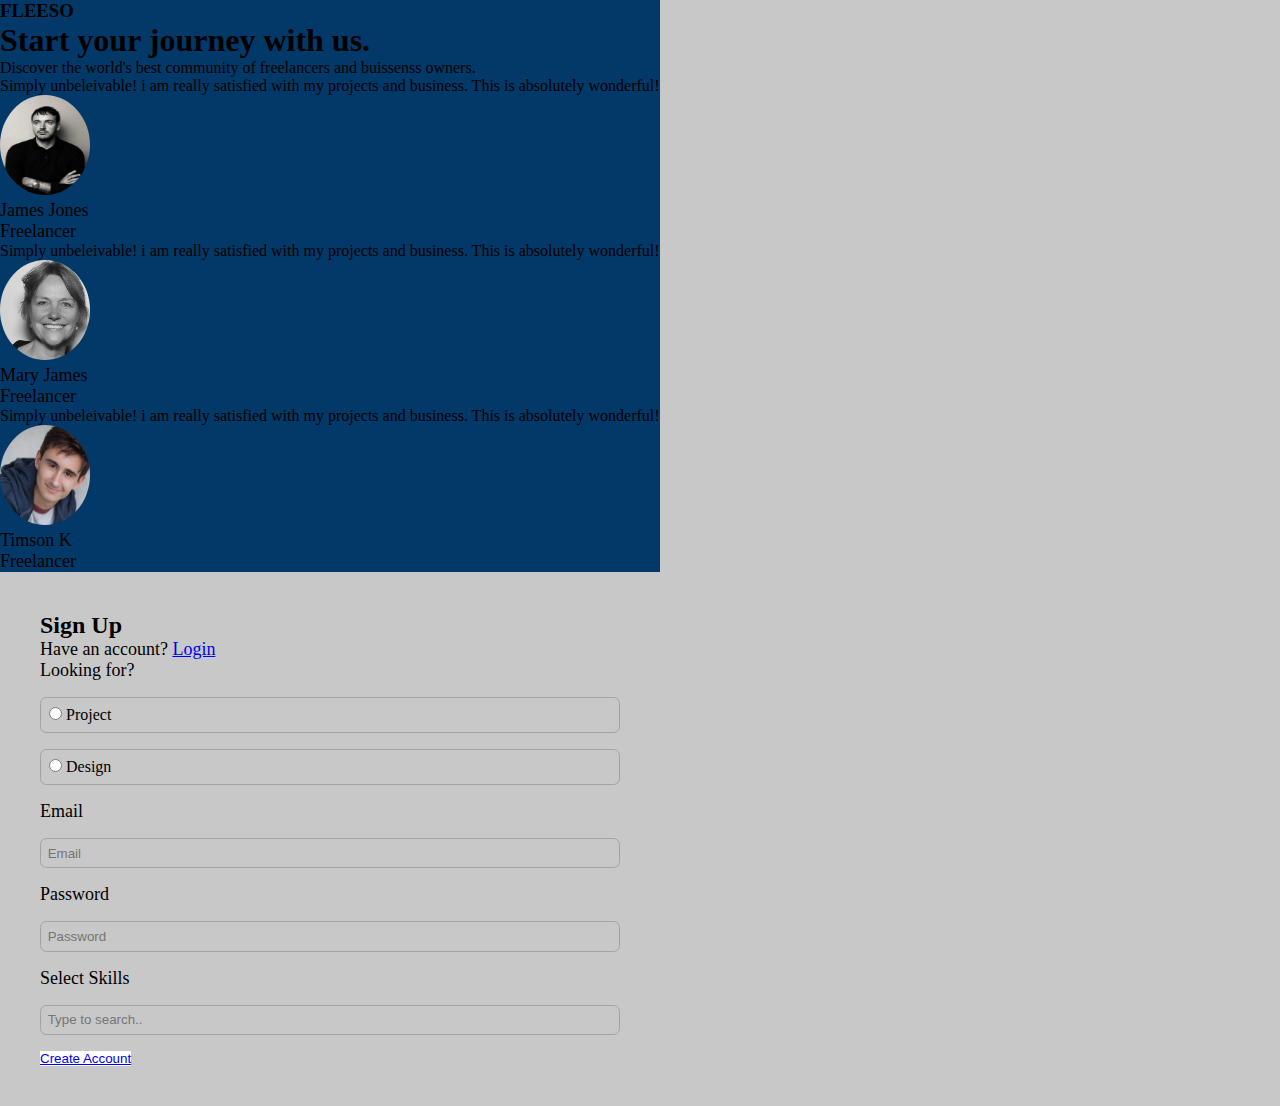
<file: form1/index.html>
<!DOCTYPE html>
<html lang="en">

<head>
    <meta charset="UTF-8">
    <meta http-equiv="X-UA-Compatible" content="IE=edge">
    <meta name="viewport" content="width=device-width, initial-scale=1.0">
    <title>Document</title>
    <link rel="stylesheet" href="./style.css">
    <link href="https://cdn.jsdelivr.net/npm/bootstrap@5.2.2/dist/css/bootstrap.min.css" rel="stylesheet"
        integrity="sha384-Zenh87qX5JnK2Jl0vWa8Ck2rdkQ2Bzep5IDxbcnCeuOxjzrPF/et3URy9Bv1WTRi" crossorigin="anonymous">
</head>

<body class="body">

    <div class="container">
        <div class="conainer-fluid my-3 rounder-4  ">
            <div class="row bg-light rounded-4 mt-4 mx-4 ">
                <div class="col-xsm-12 col-sm-6 col-md-5 col-lg-5">
                    <div class=" card bg-1 text-dark rounded-4 mt-3 mb-4 ">
                        <div class="card-body rounded-4 text-light">
                            <h3 class=" my-4 mx-2 mt-5">FLEESO</h3>
                            <div class="card-content text-light ">
                                <h1 class="mx-2">Start your journey with us.</h1>
                                <div class="my-4 mx-2 mb-5">
                                    Discover the world's best community of freelancers and buissenss owners.
                                </div>
                            </div>
                            <div id="carouselExampleIndicators" class="carousel slide bg-2 rounded-4"
                            data-bs-ride="true">
                            <div class="carousel-indicators">
                                <button type="button" data-bs-target="#carouselExampleIndicators"
                                    data-bs-slide-to="0" class="active" aria-current="true"
                                    aria-label="Slide 1"></button>
                                <button type="button" data-bs-target="#carouselExampleIndicators"
                                    data-bs-slide-to="1" aria-label="Slide 2"></button>
                                <button type="button" data-bs-target="#carouselExampleIndicators"
                                    data-bs-slide-to="2" aria-label="Slide 3"></button>
                            </div>
                            <div class="carousel-inner p-3 bg-primary rounded-4">
                                <div class="carousel-item active">
                                    <div class="mb-3">
                                        Simply unbeleivable! i am really satisfied with my projects and business.
                                        This is absolutely wonderful!
                                    </div>
                                    <span class="text mt-5 pt-5">
                                        <img src="./james jones.avif" class=" float-start mx-1"
                                            alt="...">
                                        <div>James Jones</div>
                                        <div >Freelancer</div>
                                    </span>
                                </div>
                                <div class="carousel-item">
                                    <div class="mb-3">
                                        Simply unbeleivable! i am really satisfied with my projects and business.
                                        This is absolutely wonderful!
                                    </div>
                                    <span class="text mt-5 pt-5">
                                        <img src="./mary james.jpg" class=" float-start mx-1 "
                                            alt="...">
                                        <div >Mary James</div>
                                        <div >Freelancer</div>
                                    </span>
                                </div>
                                <div class="carousel-item">
                                    <div class="mb-3">
                                        Simply unbeleivable! i am really satisfied with my projects and business.
                                        This is absolutely wonderful!
                                    </div>
                                    <span class="text mt-5 pt-5">
                                        <img src="./timsan k.jpg" class=" float-start mx-1 mb-1"
                                            alt="...">
                                        <div >Timson K</div>
                                        <div >Freelancer</div>
                                    </span>
                                </div>
                            </div>
                        </div>
                    </div>
                </div>
            </div>
                <div class=" col-xsm-12 col-sm-6 col-md-7 col-lg-7 d2 ">
                    <h2 class="mt-2 mx-3">Sign Up</h2>
                    <div class="text mt-3 mx-3">Have an account?&nbsp;<a href="./login.html" >Login</a>
                    </div>
                    <label class="text mt-4 mx-3 mb-4 ">Looking for?</label>
                <div class="row ">
                    <div class="col form-check  inputs new1 rounded-2 mx-2 p-2 ">
                        <input class="form-check-input mx-1 " type="radio" name="flexRadioDefault"
                            id="flexRadioDefault1">
                        <label class="form-check-label" for="flexRadioDefault1">
                            Project
                        </label>
                    </div>
                    <div class="col form-check inputs rounded-2 new2 mx-3 p-2">
                        <input class="form-check-input mx-1" type="radio" name="flexRadioDefault"
                            id="flexRadioDefault2">
                        <label class="form-check-label " for="flexRadioDefault2">
                            Design
                        </label>
                    </div>
                <div class="row">
                <div class=" mt-3">
                    <label class="text " for="email">Email</label>
                    <br>
                    <input id="email" type="email" class="inputs" placeholder="Email">
                </div>
                <div >
                    <label class="text" for="password">Password</label>
                    <br>
                    <input id="password" type="password" class="inputs" placeholder="Password">
                </div>
                <div >
                    <label class="text" for="skills">Select Skills</label>
                    <br>
                    <input id="skill" type="text" class="inputs" placeholder="Type to search..">
                </div>
               <button><a class="btn btn-primary" href="#" role="button">Create Account</a></button>
            </div>
            </div>
        </div>
    </div>
        <script src="https://cdn.jsdelivr.net/npm/@popperjs/core@2.11.6/dist/umd/popper.min.js"
            integrity="sha384-oBqDVmMz9ATKxIep9tiCxS/Z9fNfEXiDAYTujMAeBAsjFuCZSmKbSSUnQlmh/jp3"
            crossorigin="anonymous"></script>
        <script src="https://cdn.jsdelivr.net/npm/bootstrap@5.2.2/dist/js/bootstrap.min.js"
            integrity="sha384-IDwe1+LCz02ROU9k972gdyvl+AESN10+x7tBKgc9I5HFtuNz0wWnPclzo6p9vxnk"
            crossorigin="anonymous"></script>
</body>

</html>
</file>
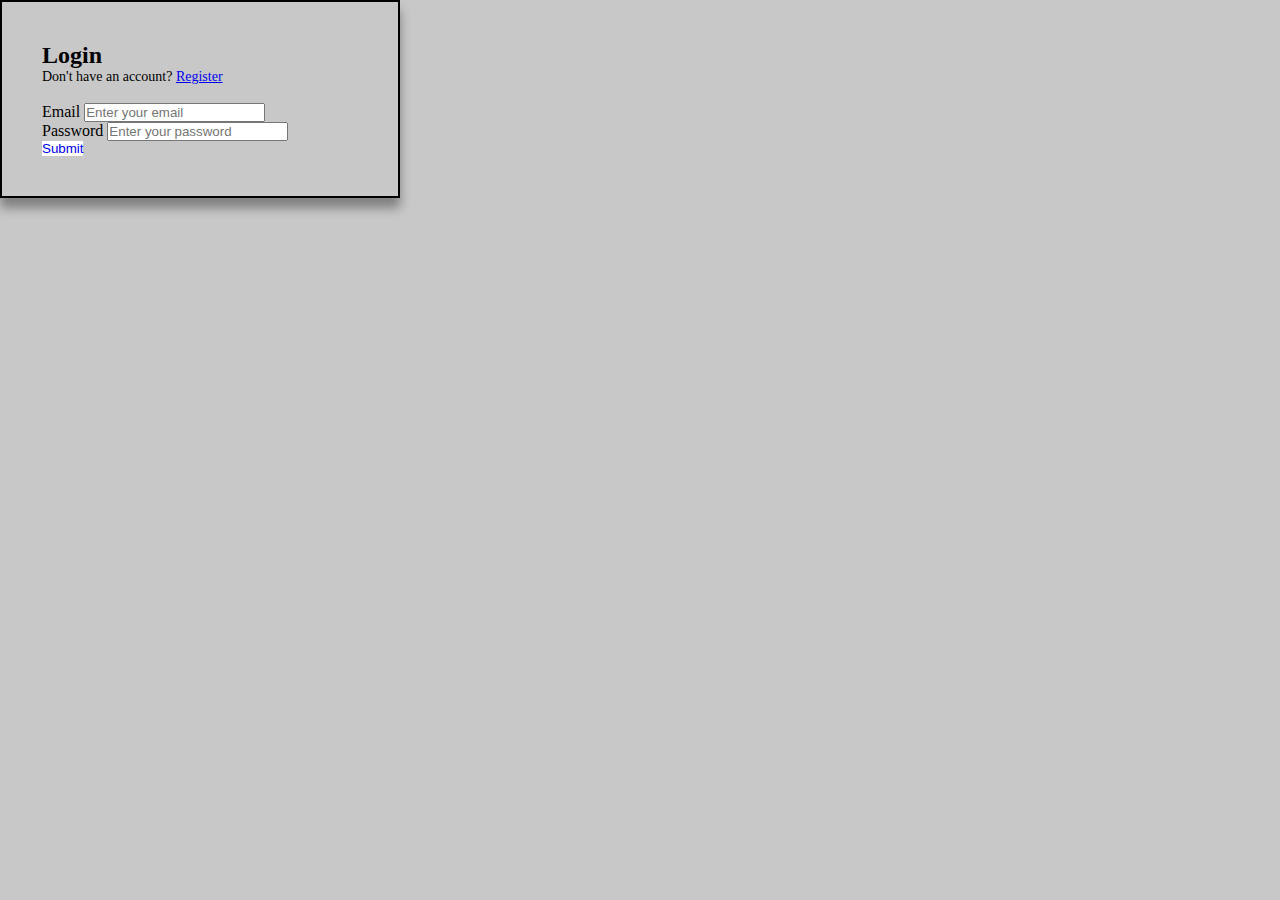
<file: form1/login.html>
<!DOCTYPE html>
<html lang="en">

<head>
    <meta charset="UTF-8">
    <meta http-equiv="X-UA-Compatible" content="IE=edge">
    <meta name="viewport" content="width=device-width, initial-scale=1.0">
    <title>Document</title>
    <link rel="stylesheet" href="./style.css">
    <link href="https://cdn.jsdelivr.net/npm/bootstrap@5.2.2/dist/css/bootstrap.min.css" rel="stylesheet"
        integrity="sha384-Zenh87qX5JnK2Jl0vWa8Ck2rdkQ2Bzep5IDxbcnCeuOxjzrPF/et3URy9Bv1WTRi" crossorigin="anonymous">
</head>

<body class="body">
    <div class="container ">
        <div class="row  cont mt-4 ">
            <div class=" col-xsm-12 col-sm-6 col-md-7 col-lg-7 d2 bg-light new3 rounded-4">
                <h2 class=" mx-3 ">Login </h2>
                <div class="text  tex mt-3 mx-3 ">Don't have an account?&nbsp;<a href="#"
                        class="stretched-link">Register</a>
                </div><br/>
                <form>
                    <div class="mb-3 mt-4 mx-3 ">
                        <label for="exampleInputEmail1" class="form-label">Email</label>
                        <input type="email" class="form-control" id="exampleInputEmail1" aria-describedby="emailHelp"
                            placeholder="Enter your email">

                    </div>
                    <div class="mb-3 mx-3">
                        <label for="exampleInputPassword1" class="form-label">Password</label>
                        <input type="password" class="form-control" id="exampleInputPassword1"
                            placeholder="Enter your password">
                    </div>

                    <button type="submit" class="btn btn-primary mx-3"><a href="index.html" class="stretched-link butt text-light
                        ">Submit</a></button>
                </form>
            </div>
        </div>
</body>

</html>
</file>
<file: form1/style.css>
*{
box-sizing: border-box;
margin: 0;
padding: 0;
/* background-color: gray; */
}
.body{
    background-color: rgb(200, 200, 200);
}
.conainer-fluid{
    display: flex;
}
.card{
border: none;
}
.d2{
    padding: 2.5rem;
}
.card-body{
background-color: rgb(3, 57, 104);
}
.carousel-item img{
   width: 90px;
   height: 100px;
   border-radius: 50%;
}
.form-check ,.form-check-input{
border: 2px solid gray;


}
button{
    border: none;
    background-color: white;
    display: flex;justify-content: left;
}
.text{
    font-size: 18px;
    width: 200px;
}

.inputs{
        border: 1px solid #a3a3a3;
        margin: 1rem 1rem 1rem 0;
        border-radius: .4rem;
        padding: .5em 1em .5em .5em;
        width: 100%;
        background: none;
}

.new3{
    width: 400px;
    border: 2px solid black;  
    box-shadow: 0px 10px 10px 0px gray;  
}
.tex{
    font-size: 14px;
}
.butt{
  text-decoration: none;
}
</file>
